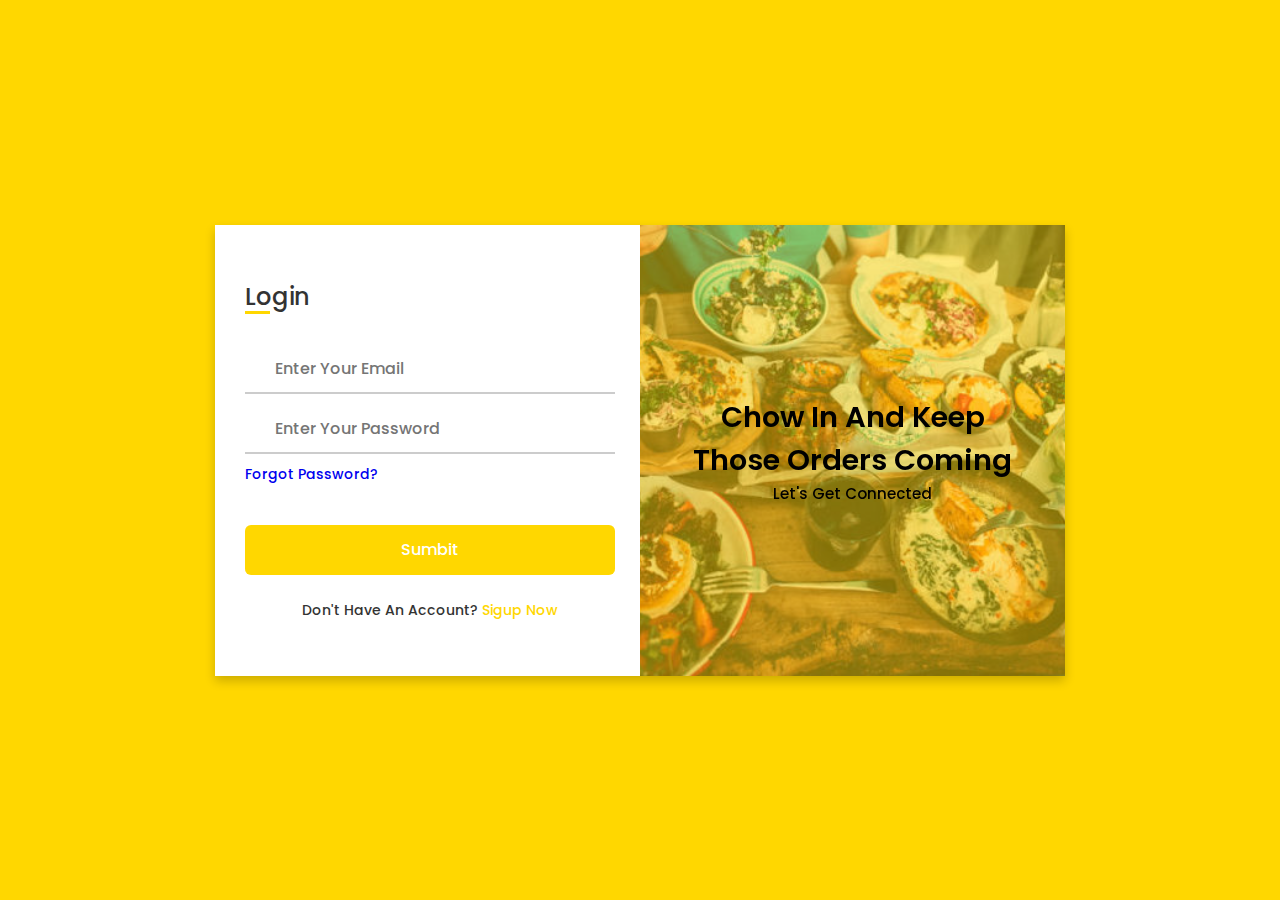
<file: signup.html>
<!DOCTYPE html>
<!-- Coding by CodingNepal | www.codingnepalweb.com-->
<html lang="en" dir="ltr">
    <head>
        <meta charset="UTF-8">
        <title> Login and Registration Form in HTML & CSS | CodingLab </title>
        <link rel="stylesheet" href="style.css">


        <!-- Fontawesome CDN Link -->
         <link rel="stylesheet" href="signup.css">
         <meta name="viewport" content="width=device-width, initial-scale=1.0">
    </head>
<body>
    <div class="container">
        <input type="checkbox" id="flip">
        <div class="cover">
            <div class="front">
                <img src="frontImg.jpeg" alt="">
                <div class="text">
                    <span class="text-1">Chow in and keep <br> those orders coming</span>
                    <span class="text-2">Let's get connected</span>
                </div>
            </div>


            <div class="back">
                 <img src="backImg.jpg" alt="">
                <div class="text">
                    <span class="text-1">Register into the <br> world of cusine </span>
                    <span class="text-2">Let's get started</span>
                </div>
            </div>
        </div>
        

        <div class="forms">
            <div class="form-content">
                <div class="login-form">
                    <div class="title">Login</div>
                    <form action="#">
                        <div class="input-boxes">
                            <div class="input-box">
                                <i class="fas fa-envelope"></i>
                                <input type="text" placeholder="Enter your email" required>
                            </div>
                            <div class="input-box">
                                <i class="fas fa-lock"></i>
                                <input type="password" placeholder="Enter your password" required>
                            </div>
                        
                            <div class="text"><a href="#">Forgot password?</a></div>
                            <div class="button input-box">
                                <input type="submit" value="Sumbit">
                            </div>
                            <div class="text sign-up-text">Don't have an account? <label for="flip">Sigup now</label></div>
                        </div>
                    </form>
                </div>
                <div class="signup-form">
                    <div class="title">Signup</div>
                    <form action="#">
                        <div class="input-boxes">
                            <div class="input-box">
                                <i class="fas fa-user"></i>
                                <input type="text" placeholder="Enter your name" required>
                            </div>
                            <div class="input-box">
                                <i class="fas fa-envelope"></i>
                                <input type="text" placeholder="Enter your email" required>
                            </div>
                            <div class="input-box">
                                <i class="fas fa-lock"></i>
                                <input type="password" placeholder="Enter your password" required>
                            </div>
                            <div class="button input-box">
                                <input type="submit" value="Sumbit">
                            </div>
                            <div class="text sign-up-text">Already have an account? <label for="flip">Login now</label></div>
                        </div>
                    </form>
                </div>
            </div>
        </div>
    </div>
</body>
</html>
</file>
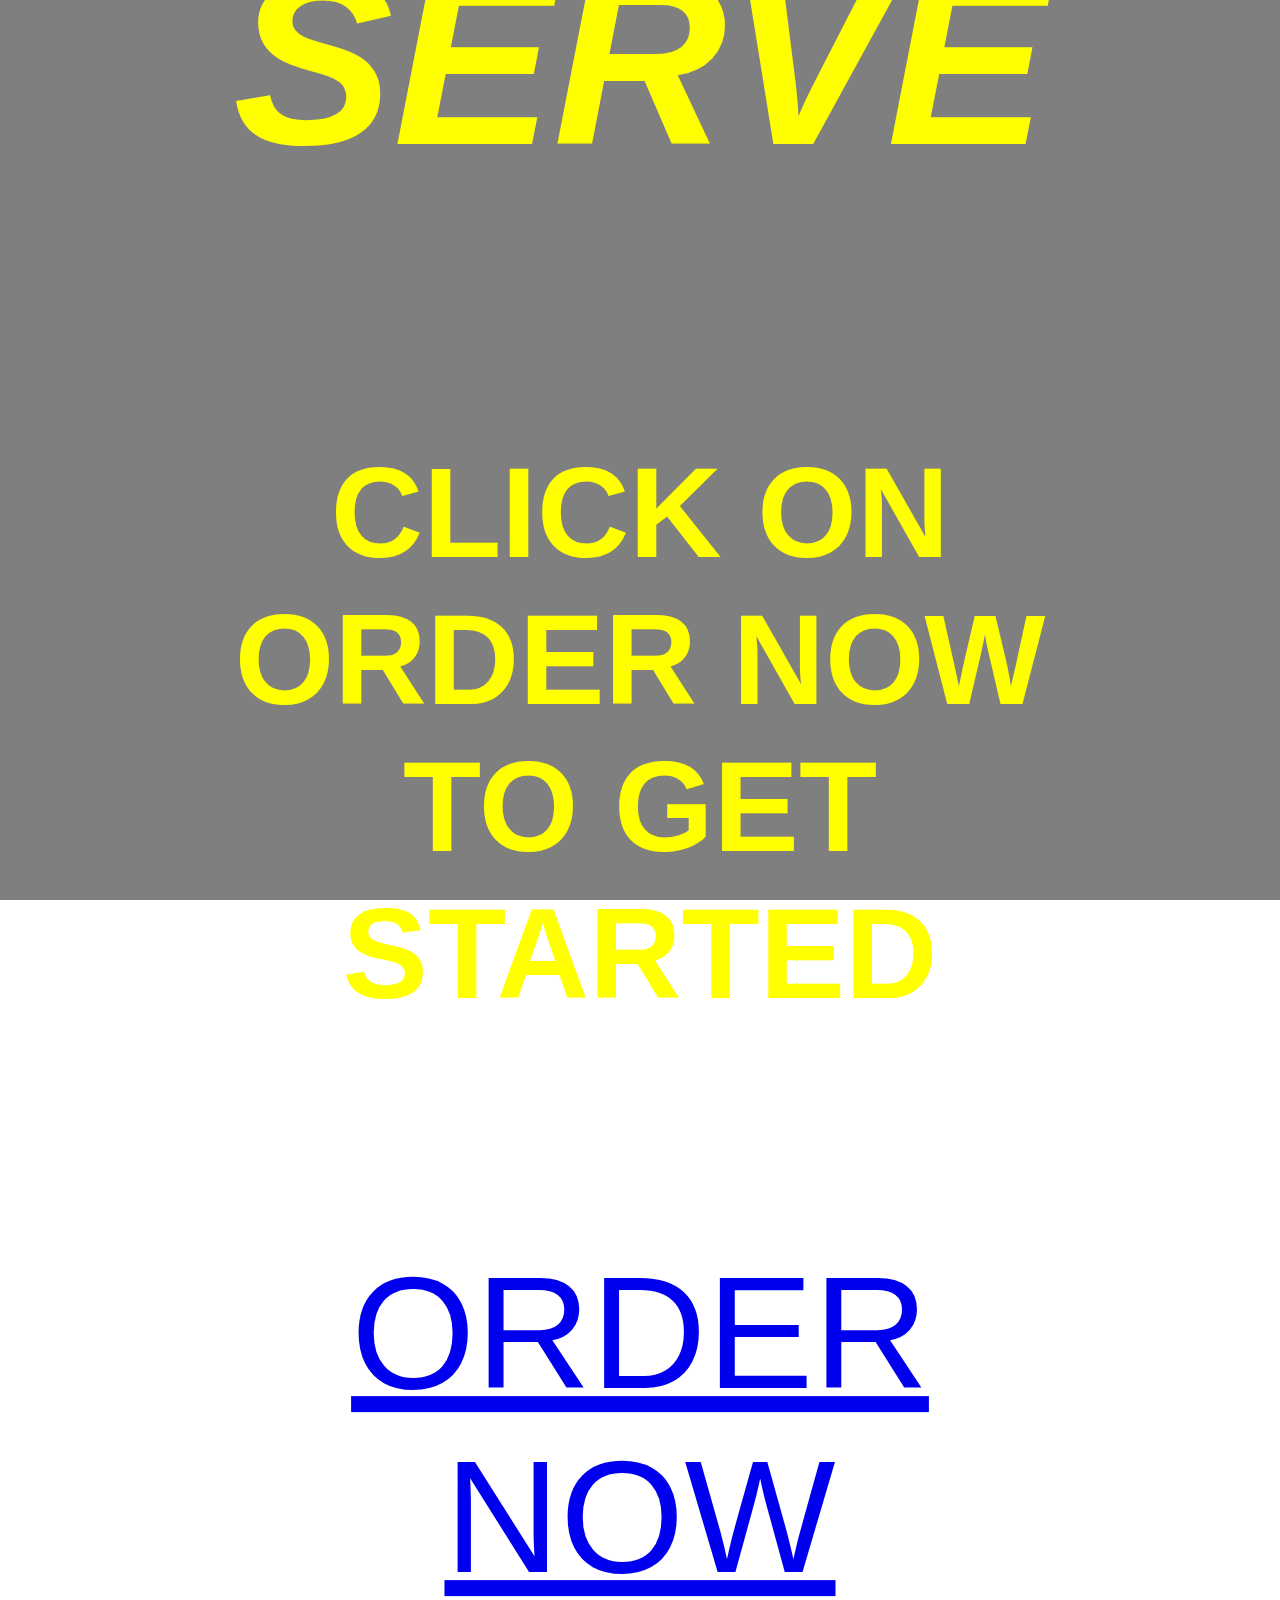
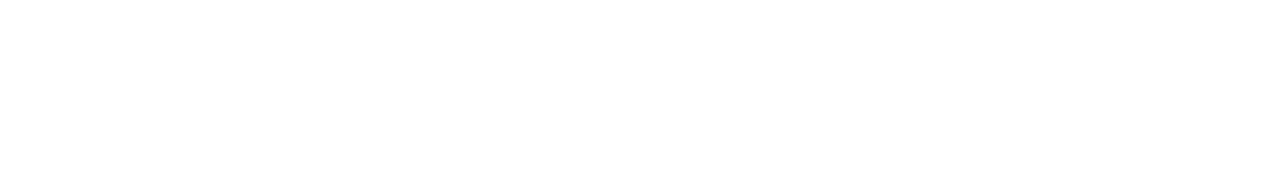
<file: welcome.html>
<!DOCTYPE html>
<html>
    <head>
         <meta charset="UTF-8">
    <meta name="viewport" content="width=device-width, initial-scale=1.0">
    <title>CHOWCUSINE.COM</title>
    <style>
        body{
            margin: 0;
            padding: 0;
            font-family: arial;
        }

        .container{
            position: absolute;
            left: 0;
            top: 0;
            width: 100%;
            height: 100vh;
            animation: animate 16s ease-in-out infinite;
            background-size: cover;
        }

        .outer{
            position: absolute;
            left: 0;
            top: 0;
            width: 100%;
            height: 100vh;
            background: rgba(0,0,0,0.5);
        }

        .details{
            position: absolute;
            left: 50%;
            top: 50%;
            transform: translate(-50%, -50%);
            text-align: center;
        }

        .details h3{
            font-size: 15em;
            color: yellow;
        }
        .details h5{
            font-size: 8em;
            color: yellow;
        }

        .details p{
            font-size: 10em;
        }

        @keyframes animate{
            0%, 100%{
                background-image: url(t10.jpg);
            }
            25%{
                background-image: url(i20.jpeg);
            }
            50%{
                background-image: url(backImg.jpg);
            }
            75%{
                background-image: url(i19.jpeg);
            }
            100%{
                background-image: url(frontImg.jpeg);
            }
        }
    </style>

    </head>
    <body>
        <div class="container">
            <div class="outer">
                <div class="details">
                    <h3><i>EXIST TO SERVE</i></h3>
                    <h5>CLICK ON ORDER NOW TO GET STARTED</h5>
                        <p><a href="file:///C:/Users/Admin/Documents/load/Foodies/foodies.html" class="btn">ORDER NOW</a></p>
                </div>
            </div>
        </div>

    </body>
</html>
</file>
<file: style.css>
@import url('https://fonts.googleapis.com/css2?family=Nunito:wght@200;300;400;600;700&display=swap');
:root {
    --red: #ff3838;
}

* {
    font-family: 'Nunito', sans-serif;
    margin: 0;
    padding: 0;
    box-sizing: border-box;
    outline: none;
    border: none;
    text-decoration: none;
    text-transform: capitalize;
    transition: all .2s linear;
}

*::selection {
    background: var(--red);
    color: #fff;
}

html {
    font-size: 62.5%;
    overflow-x: hidden;
    scroll-behavior: smooth;
    scroll-padding-top: 6rem;
}

body {
    background: #f7f7f7;
}

section {
    padding: 2rem 9%;
}

.heading {
    text-align: center;
    font-size: 3.5rem;
    padding: 1rem;
    color: #666;
}

.heading span {
    color: var(--red);
}

.btn {
    display: inline-block;
    padding: .8rem 3rem;
    border: .2rem solid var(--red);
    color: var(--red);
    cursor: pointer;
    font-size: 1.7rem;
    border-radius: .5rem;
    position: relative;
    overflow: hidden;
    z-index: 0;
    margin-top: 1rem;
}

.btn::before {
    content: '';
    position: absolute;
    top: 0;
    right: 0;
    width: 0%;
    height: 100%;
    background: var(--red);
    transition: .3s linear;
    z-index: -1;
}

.btn:hover::before {
    width: 100%;
    left: 0;
}

.btn:hover {
    color: #fff;
}

header {
    position: fixed;
    top: 0;
    left: 0;
    right: 0;
    z-index: 1000;
    display: flex;
    align-items: center;
    justify-content: space-between;
    background: #fff;
    padding: 2rem 9%;
    box-shadow: 0 .5rem 1rem rgba(0, 0, 0, .1);
}

header .logo {
    font-size: 2.5rem;
    font-weight: bolder;
    color: #666;
}

header .logo i {
    padding-right: .5rem;
    color: var(--red);
}

header .navbar a {
    font-size: 2rem;
    margin-left: 2rem;
    color: #666;
}

header .navbar a:hover {
    color: var(--red);
}

#menu-bar {
    font-size: 3rem;
    cursor: pointer;
    color: #666;
    border: .1rem solid #666;
    border-radius: .3rem;
    padding: .5rem 1.5rem;
    display: none;
}

.home {
    display: flex;
    flex-wrap: wrap;
    gap: 1.5rem;
    min-height: 100vh;
    align-items: center;
    background: url(../images/home-bg.jpg) no-repeat;
    background-size: cover;
    background-position: center;
}

.home .content {
    flex: 1 1 40rem;
    padding-top: 6.5rem;
}

.home .image {
    flex: 1 1 40rem;
}

.home .image img {
    width: 100%;
    padding: 1rem;
    animation: float 3s linear infinite;
}

@keyframes float {
    0%,
    100% {
        transform: translateY(0rem);
    }
    50% {
        transform: translateY(3rem);
    }
}

.home .content h3 {
    font-size: 5rem;
    color: #333;
}

.home .content p {
    font-size: 1.7rem;
    color: #666;
    padding: 1rem 0;
}

.speciality .box-container {
    display: flex;
    flex-wrap: wrap;
    gap: 1.5rem;
}

.speciality .box-container .box {
    flex: 1 1 30rem;
    position: relative;
    overflow: hidden;
    box-shadow: 0 .5rem 1rem rgba(0, 0, 0, .1);
    border: .1rem solid rgba(0, 0, 0, .3);
    cursor: pointer;
    border-radius: .5rem;
}

.speciality .box-container .box .image {
    height: 100%;
    width: 100%;
    object-fit: cover;
    position: absolute;
    top: -100%;
    left: 0;
}

.speciality .box-container .box .content {
    text-align: center;
    background: #fff;
    padding: 2rem;
}

.speciality .box-container .box .content img {
    margin: 1.5rem 0;
}

.speciality .box-container .box .content h3 {
    font-size: 2.5rem;
    color: #333;
}

.speciality .box-container .box .content p {
    font-size: 1.6rem;
    color: #666;
    padding: 1rem 0;
}

.speciality .box-container .box:hover .image {
    top: 0;
}

.speciality .box-container .box:hover .content {
    transform: translateY(100%);
}

.popular .box-container {
    display: flex;
    flex-wrap: wrap;
    gap: 1.5rem;
}

.popular .box-container .box {
    padding: 2rem;
    background: #fff;
    box-shadow: 0 .5rem 1rem rgba(0, 0, 0, .1);
    border: .1rem solid rgba(0, 0, 0, .3);
    border-radius: .5rem;
    text-align: center;
    flex: 1 1 30rem;
    position: relative;
}

.popular .box-container .box img {
    height: 25rem;
    object-fit: cover;
    width: 100%;
    border-radius: .5rem;
}

.popular .box-container .box .price {
    position: absolute;
    top: 3rem;
    left: 3rem;
    background: var(--red);
    color: #fff;
    font-size: 2rem;
    padding: .5rem 1rem;
    border-radius: .5rem;
}

.popular .box-container .box h3 {
    color: #333;
    font-size: 2.5rem;
    padding-top: 1rem;
}

.popular .box-container .box .stars i {
    color: gold;
    font-size: 1.7rem;
    padding: 1rem .1rem;
}

.steps {
    display: flex;
    flex-wrap: wrap;
    gap: 1.5rem;
    padding: 1rem;
}

.steps .box {
    flex: 1 1 25rem;
    padding: 1rem;
    text-align: center;
}

.steps .box img {
    border-radius: 50%;
    border: 1rem solid #fff;
    box-shadow: 0 .5rem 1rem rgba(0, 0, 0, .1);
}

.steps .box h3 {
    font-size: 3rem;
    color: #333;
    padding: 1rem;
}

.gallery .box-container {
    display: flex;
    flex-wrap: wrap;
    gap: 1.5rem;
}

.gallery .box-container .box {
    height: 25rem;
    flex: 1 1 30rem;
    border: 1rem solid #fff;
    box-shadow: 0 .5rem 1rem rgba(0, 0, 0, .1);
    border-radius: .5rem;
    position: relative;
    overflow: hidden;
}

.gallery .box-container .box img {
    height: 100%;
    width: 100%;
    object-fit: cover;
}

.gallery .box-container .box .content {
    position: absolute;
    top: -100%;
    left: 0;
    height: 100%;
    width: 100%;
    background: rgba(255, 255, 255, .9);
    padding: 2rem;
    padding-top: 5rem;
    text-align: center;
}

.gallery .box-container .box .content h3 {
    font-size: 2.5rem;
    color: #333;
}

.gallery .box-container .box .content p {
    font-size: 1.5rem;
    color: #666;
    padding: 1rem 0;
}

.gallery .box-container .box:hover .content {
    top: 0;
}

.review .box-container {
    display: flex;
    flex-wrap: wrap;
    gap: 1.5rem;
}

.review .box-container .box {
    text-align: center;
    padding: 2rem;
    border: 1rem solid #fff;
    box-shadow: 0 .5rem 1rem rgba(0, 0, 0, .3);
    border-radius: .5rem;
    flex: 1 1 30rem;
    background: #333;
    margin-top: 6rem;
}

.review .box-container .box img {
    height: 12rem;
    width: 12rem;
    border-radius: 50%;
    border: 1rem solid #fff;
    margin-top: -8rem;
    object-fit: cover;
}

.review .box-container .box h3 {
    font-size: 2.5rem;
    color: #fff;
    padding: .5rem 0;
}

.review .box-container .box .stars i {
    font-size: 2rem;
    color: var(--red);
    padding: .5rem 0;
}

.review .box-container .box p {
    font-size: 1.5rem;
    color: #eee;
    padding: 1rem 0;
}

.order .row {
    padding: 2rem;
    box-shadow: 0 .5rem 1rem rgba(0, 0, 0, .1);
    background: #fff;
    display: flex;
    flex-wrap: wrap;
    gap: 1.5rem;
    border-radius: .5rem;
}

.order .row .image {
    flex: 1 1 20rem;
}

.order .row .image img {
    height: 100%;
    width: 100%;
    object-fit: cover;
    border-radius: .5rem;
}

.order .row form {
    flex: 1 1 50rem;
    padding: 1rem;
}

.order .row form .inputBox {
    display: flex;
    justify-content: space-between;
    flex-wrap: wrap;
}

.order .row form .inputBox input,
.order .row form textarea {
    padding: 1rem;
    margin: 1rem 0;
    font-size: 1.7rem;
    color: #333;
    text-transform: none;
    border: .1rem solid rgba(0, 0, 0, .3);
    border-radius: .5rem;
    width: 49%;
}

.order .row form textarea {
    width: 100%;
    resize: none;
    height: 5rem;
}

.order .row form .btn {
    background: none;
}

.order .row form .btn:hover {
    background: var(--red);
}

.footer {
    background: #000;
    text-align: center;
}

.footer .share {
    display: flex;
    gap: 1.5rem;
    justify-content: center;
    flex-wrap: wrap;
}

.footer .credit {
    padding: 2.5rem 1rem;
    color: #fff;
    font-weight: normal;
    font-size: 2rem;
}

.footer .credit span {
    color: var(--red);
}

#scroll-top {
    position: fixed;
    top: -120%;
    right: 2rem;
    padding: .5rem 1.5rem;
    font-size: 4rem;
    background: var(--red);
    color: #fff;
    border-radius: .5rem;
    transition: 1s linear;
    z-index: 1000;
}

#scroll-top.active {
    top: calc(100% - 12rem)
}
</file>
<file: signup.css>
@import url('https://fonts.googleapis.com/css2?family=Poppins:wght@200;300;400;500;600;700&display=swap');

* {
  margin: 0;
  padding: 0;
  box-sizing: border-box;
  font-family: "Poppins", sans-serif;
}

body {
  min-height: 100vh;
  display: flex;
  align-items: center;
  justify-content: center;
  background: gold;
  padding: 30px;
}

.container {
  position: relative;
  max-width: 850px;
  width: 100%;
  background: #fff;
  padding: 40px 30px;
  box-shadow: 0 5px 10px rgba(0, 0, 0, 0.2);
  perspective: 2700px;
}

.container .cover {
  position: absolute;
  top: 0;
  left: 50%;
  height: 100%;
  width: 50%;
  z-index: 98;
  transition: all 1s ease;
  transform-origin: left;
  transform-style: preserve-3d;
  backface-visibility: hidden;
}

.container #flip:checked ~ .cover {
  transform: rotateY(-180deg);
}

.container #flip:checked ~ .forms .login-form {
  pointer-events: none;
}

.container .cover .front,
.container .cover .back {
  position: absolute;
  top: 0;
  left: 0;
  height: 100%;
  width: 100%;
}

.cover .back {
  transform: rotateY(180deg);
}

.container .cover img {
  position: absolute;
  height: 100%;
  width: 100%;
  object-fit: cover;
  z-index: 10;
}

.container .cover .text {
  position: absolute;
  z-index: 10;
  height: 100%;
  width: 100%;
  display: flex;
  flex-direction: column;
  align-items: center;
  justify-content: center;
}

.container .cover .text::before {
  content: '';
  position: absolute;
  height: 100%;
  width: 100%;
  opacity: 0.5;
  background: gold;
}

.cover .text .text-1,
.cover .text .text-2 {
  z-index: 20;
  font-size: 29px;
  font-weight: 600;
  color: black;
  text-align: center;
}

.cover .text .text-2 {
  font-size: 15px;
  font-weight: 500;
}

.container .forms {
  height: 100%;
  width: 100%;
  background: #fff;
}

.container .form-content {
  display: flex;
  align-items: center;
  justify-content: space-between;
}

.form-content .login-form,
.form-content .signup-form {
  width: calc(100% / 2 - 25px);
}

.forms .form-content .title {
  position: relative;
  font-size: 24px;
  font-weight: 500;
  color: #333;
}

.forms .form-content .title:before {
  content: '';
  position: absolute;
  left: 0;
  bottom: 0;
  height: 3px;
  width: 25px;
  background: gold;
}

.forms .signup-form .title:before {
  width: 20px;
}

.forms .form-content .input-boxes {
  margin-top: 30px;
}

.forms .form-content .input-box {
  display: flex;
  align-items: center;
  height: 50px;
  width: 100%;
  margin: 10px 0;
  position: relative;
}

.form-content .input-box input {
  height: 100%;
  width: 100%;
  outline: none;
  border: none;
  padding: 0 30px;
  font-size: 16px;
  font-weight: 500;
  border-bottom: 2px solid rgba(0, 0, 0, 0.2);
  transition: all 0.3s ease;
}

.form-content .input-box input:focus,
.form-content .input-box input:valid {
  border-color: gold;
}

.form-content .input-box i {
  position: absolute;
  color: gold;
  font-size: 17px;
}

.forms .form-content .text {
  font-size: 14px;
  font-weight: 500;
  color: #333;
}

.forms .form-content .text a {
  text-decoration: none;
}

.forms .form-content .text a:hover {
  text-decoration: underline;
}

.forms .form-content .button {
  color: #fff;
  margin-top: 40px;
}

.forms .form-content .button input {
  color: #fff;
  background: gold;
  border-radius: 6px;
  padding: 0;
  cursor: pointer;
  transition: all 0.4s ease;
}

.forms .form-content .button input:hover {
  background: gold;
}

.forms .form-content label {
  color: gold;
  cursor: pointer;
}

.forms .form-content label:hover {
  text-decoration: underline;
}

.forms .form-content .login-text,
.forms .form-content .sign-up-text {
  text-align: center;
  margin-top: 25px;
}

.container #flip {
  display: none;
}

@media (max-width: 730px) {
  .container .cover {
    display: none;
  }

  .form-content .login-form,
  .form-content .signup-form {
    width: 100%;
  }

  .form-content .signup-form {
    display: none;
  }

  .container #flip:checked ~ .forms .signup-form {
    display: block;
  }

  .container #flip:checked ~ .forms .login-form {
    display: none;
  }
}
</file>
